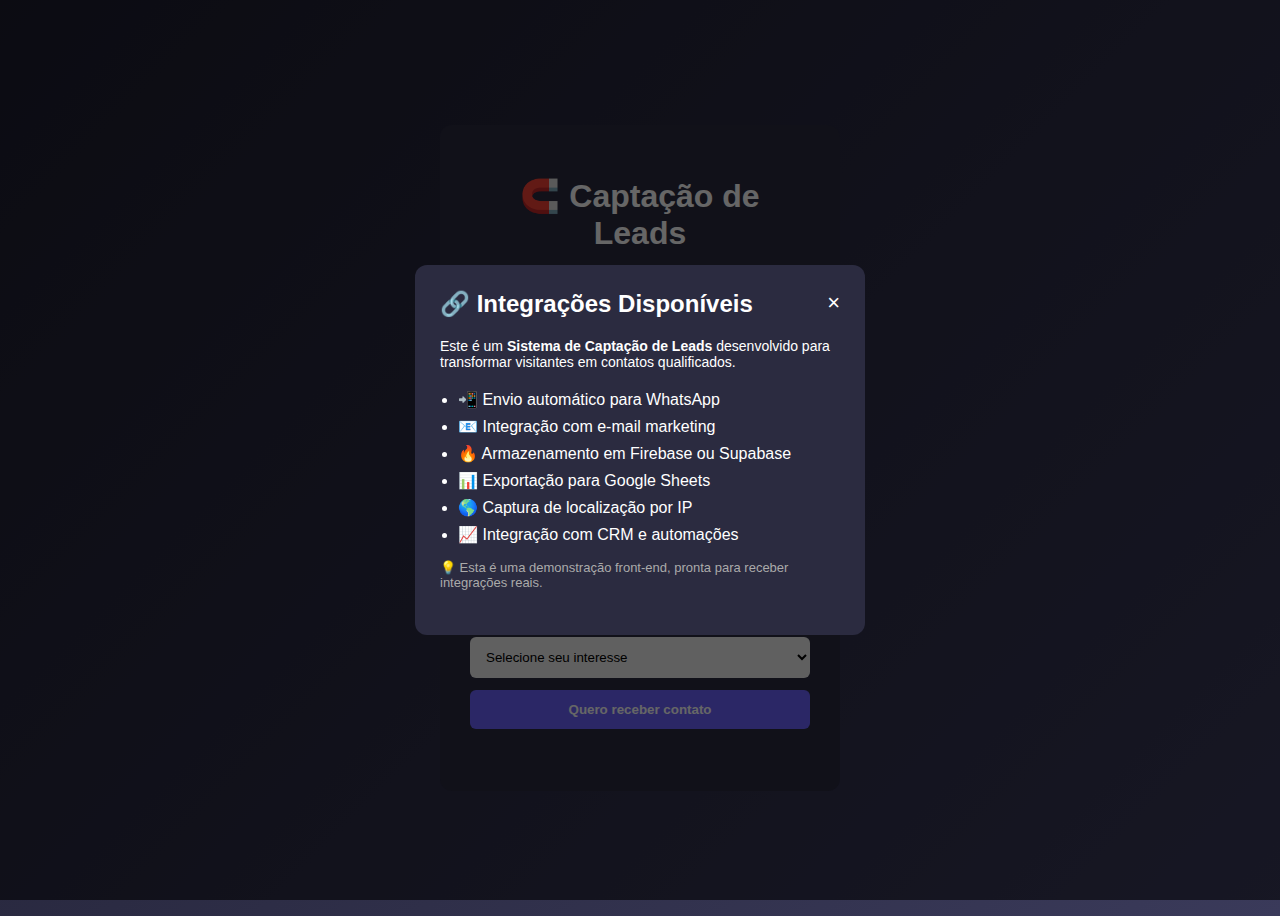
<file: index.html>
<!DOCTYPE html>
<html lang="pt-BR">
<head>
  <meta charset="UTF-8">
  <title>Captação de Leads</title>
  <link rel="stylesheet" href="style.css">
</head>
<body>

  <div class="container">
    <h1>🧲 Captação de Leads</h1>
    <p>Receba novidades e ofertas exclusivas.</p>

    <button class="info-btn" onclick="abrirModal()">ℹ️ Sobre o Sistema</button>
    <div class="admin-demo">
  <p>🔐 <strong>Área Administrativa (Demo)</strong></p>
  <a href="admin/admin.html" target="_blank" class="admin-link">
    Acessar Painel Admin
  </a>
</div>

<!-- Modal -->
<div id="modal" class="modal">
  <div class="modal-content">
    <span class="close" onclick="fecharModal()">&times;</span>

    <h2>🔗 Integrações Disponíveis</h2>

    <p>
      Este é um <strong>Sistema de Captação de Leads</strong> desenvolvido
      para transformar visitantes em contatos qualificados.
    </p>

    <ul>
      <li>📲 Envio automático para WhatsApp</li>
      <li>📧 Integração com e-mail marketing</li>
      <li>🔥 Armazenamento em Firebase ou Supabase</li>
      <li>📊 Exportação para Google Sheets</li>
      <li>🌎 Captura de localização por IP</li>
      <li>📈 Integração com CRM e automações</li>
    </ul>

    <p class="obs">
      💡 Esta é uma demonstração front-end, pronta para receber integrações reais.
    </p>
  </div>
</div>

    <form id="leadForm">
      <input type="text" id="nome" placeholder="Seu nome" required>
      <input type="email" id="email" placeholder="Seu e-mail" required>
      <input type="tel" id="telefone" placeholder="WhatsApp" required>

      <select id="interesse" required>
        <option value="">Selecione seu interesse</option>
        <option value="Site">Criação de Sites</option>
        <option value="Sistema">Sistema Web</option>
        <option value="Marketing">Marketing Digital</option>
      </select>

      <button type="submit">Quero receber contato</button>
    </form>

    <p id="mensagem"></p>
  </div>

  <script src="script.js"></script>
</body>
</html>
</file>
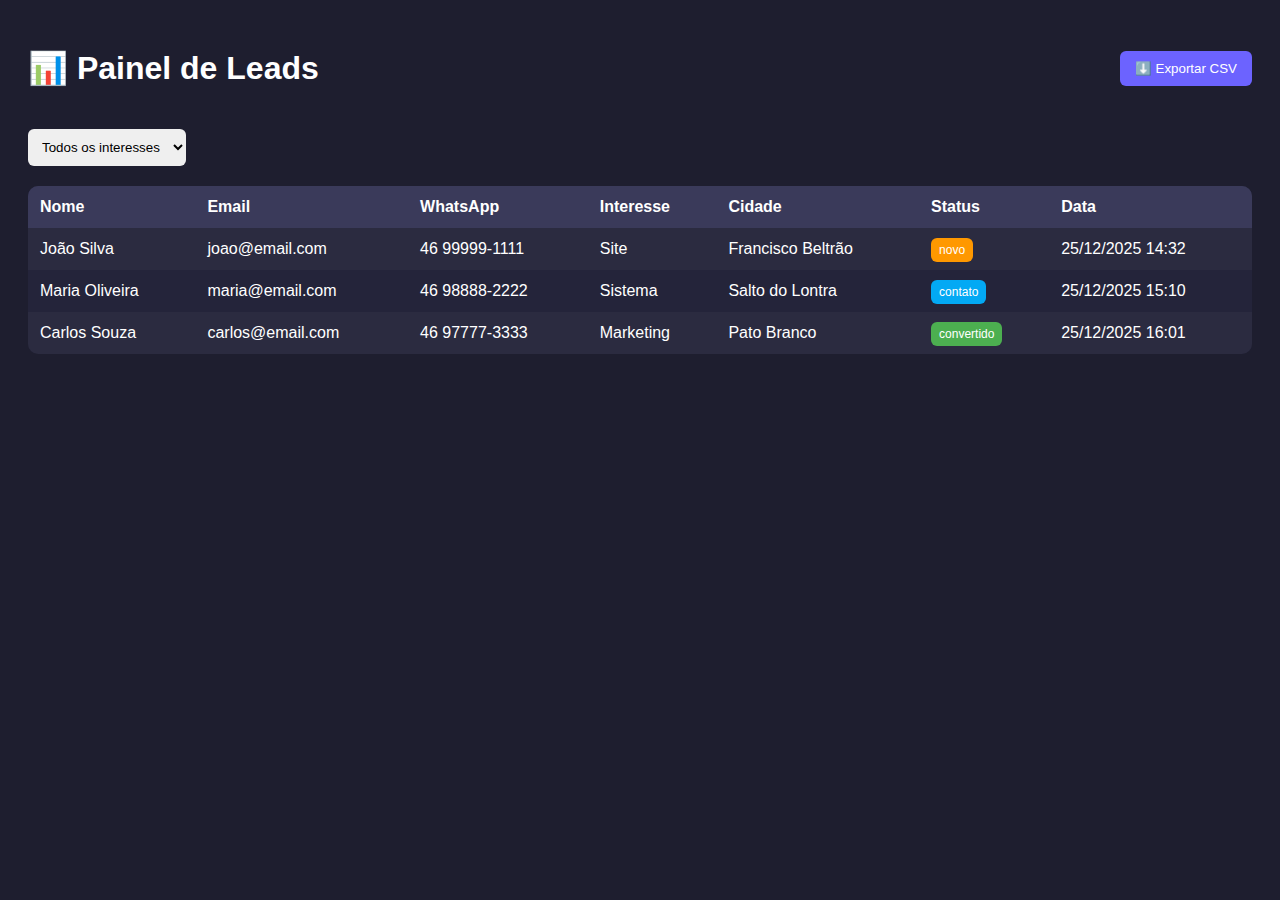
<file: admin/admin.html>
<!DOCTYPE html>
<html lang="pt-BR">
<head>
  <meta charset="UTF-8">
  <title>Admin - Leads</title>
  <link rel="stylesheet" href="admin.css">
</head>
<body>

  <header>
    <h1>📊 Painel de Leads</h1>
    <button onclick="exportarCSV()">⬇️ Exportar CSV</button>
  </header>

  <section class="filtros">
    <select id="filtroInteresse" onchange="filtrarLeads()">
      <option value="">Todos os interesses</option>
      <option value="Site">Criação de Sites</option>
      <option value="Sistema">Sistema Web</option>
      <option value="Marketing">Marketing Digital</option>
    </select>
  </section>

  <table>
    <thead>
      <tr>
        <th>Nome</th>
        <th>Email</th>
        <th>WhatsApp</th>
        <th>Interesse</th>
        <th>Cidade</th>
        <th>Status</th>
        <th>Data</th>
      </tr>
    </thead>
    <tbody id="tabelaLeads"></tbody>
  </table>

  <script src="admin.js"></script>
</body>
</html>
</file>
<file: style.css>
* {
  box-sizing: border-box;
  font-family: Arial, sans-serif;
}

body {
  background: linear-gradient(135deg, #1e1e2f, #3a3a5a);
  height: 100vh;
  display: flex;
  align-items: center;
  justify-content: center;
  color: #fff;
}

.container {
  background: #2b2b40;
  padding: 30px;
  border-radius: 12px;
  width: 100%;
  max-width: 400px;
  text-align: center;
}

h1 {
  margin-bottom: 10px;
}

p {
  font-size: 14px;
  margin-bottom: 20px;
}

input, select, button {
  width: 100%;
  padding: 12px;
  margin-bottom: 12px;
  border-radius: 6px;
  border: none;
}

button {
  background: #6c63ff;
  color: #fff;
  font-weight: bold;
  cursor: pointer;
}

button:hover {
  background: #584fe0;
}

#mensagem {
  margin-top: 15px;
  font-weight: bold;
}

.info-btn {
  background: transparent;
  color: #aaa;
  border: 1px solid #444;
  padding: 8px 12px;
  border-radius: 6px;
  cursor: pointer;
  margin-bottom: 15px;
}

.info-btn:hover {
  background: #3a3a5a;
  color: #fff;
}

/* Modal */
.modal {
  display: none;
  position: fixed;
  inset: 0;
  background: rgba(0, 0, 0, 0.6);
  display: flex;
  align-items: center;
  justify-content: center;
  z-index: 1000;
}

.modal-content {
  background: #2b2b40;
  padding: 25px;
  border-radius: 12px;
  width: 90%;
  max-width: 450px;
  color: #fff;
  text-align: left;
}

.modal-content h2 {
  margin-top: 0;
}

.modal-content ul {
  padding-left: 18px;
}

.modal-content li {
  margin-bottom: 8px;
}

.close {
  float: right;
  font-size: 22px;
  cursor: pointer;
}

.obs {
  margin-top: 15px;
  font-size: 13px;
  color: #aaa;
}

.admin-demo {
  margin: 15px 0 25px;
  padding: 12px;
  border: 1px dashed #444;
  border-radius: 8px;
  text-align: center;
  background: #24243a;
}

.admin-demo p {
  margin-bottom: 8px;
  font-size: 13px;
  color: #aaa;
}

.admin-link {
  display: inline-block;
  padding: 8px 14px;
  background: #03a9f4;
  color: #fff;
  text-decoration: none;
  border-radius: 6px;
  font-size: 14px;
  font-weight: bold;
}

.admin-link:hover {
  background: #0288d1;
}
</file>
<file: admin/admin.css>
* {
  font-family: Arial, sans-serif;
  box-sizing: border-box;
}

body {
  background: #1e1e2f;
  color: #fff;
  padding: 20px;
}

header {
  display: flex;
  justify-content: space-between;
  align-items: center;
}

button {
  padding: 10px 15px;
  border: none;
  border-radius: 6px;
  background: #6c63ff;
  color: #fff;
  cursor: pointer;
}

button:hover {
  background: #584fe0;
}

.filtros {
  margin: 20px 0;
}

select {
  padding: 10px;
  border-radius: 6px;
  border: none;
}

table {
  width: 100%;
  border-collapse: collapse;
  background: #2b2b40;
  border-radius: 10px;
  overflow: hidden;
}

th, td {
  padding: 12px;
  text-align: left;
}

th {
  background: #3a3a5a;
}

tr:nth-child(even) {
  background: #24243a;
}

.status {
  padding: 5px 8px;
  border-radius: 6px;
  font-size: 12px;
}

.novo {
  background: #ff9800;
}

.contato {
  background: #03a9f4;
}

.convertido {
  background: #4caf50;
}
</file>
